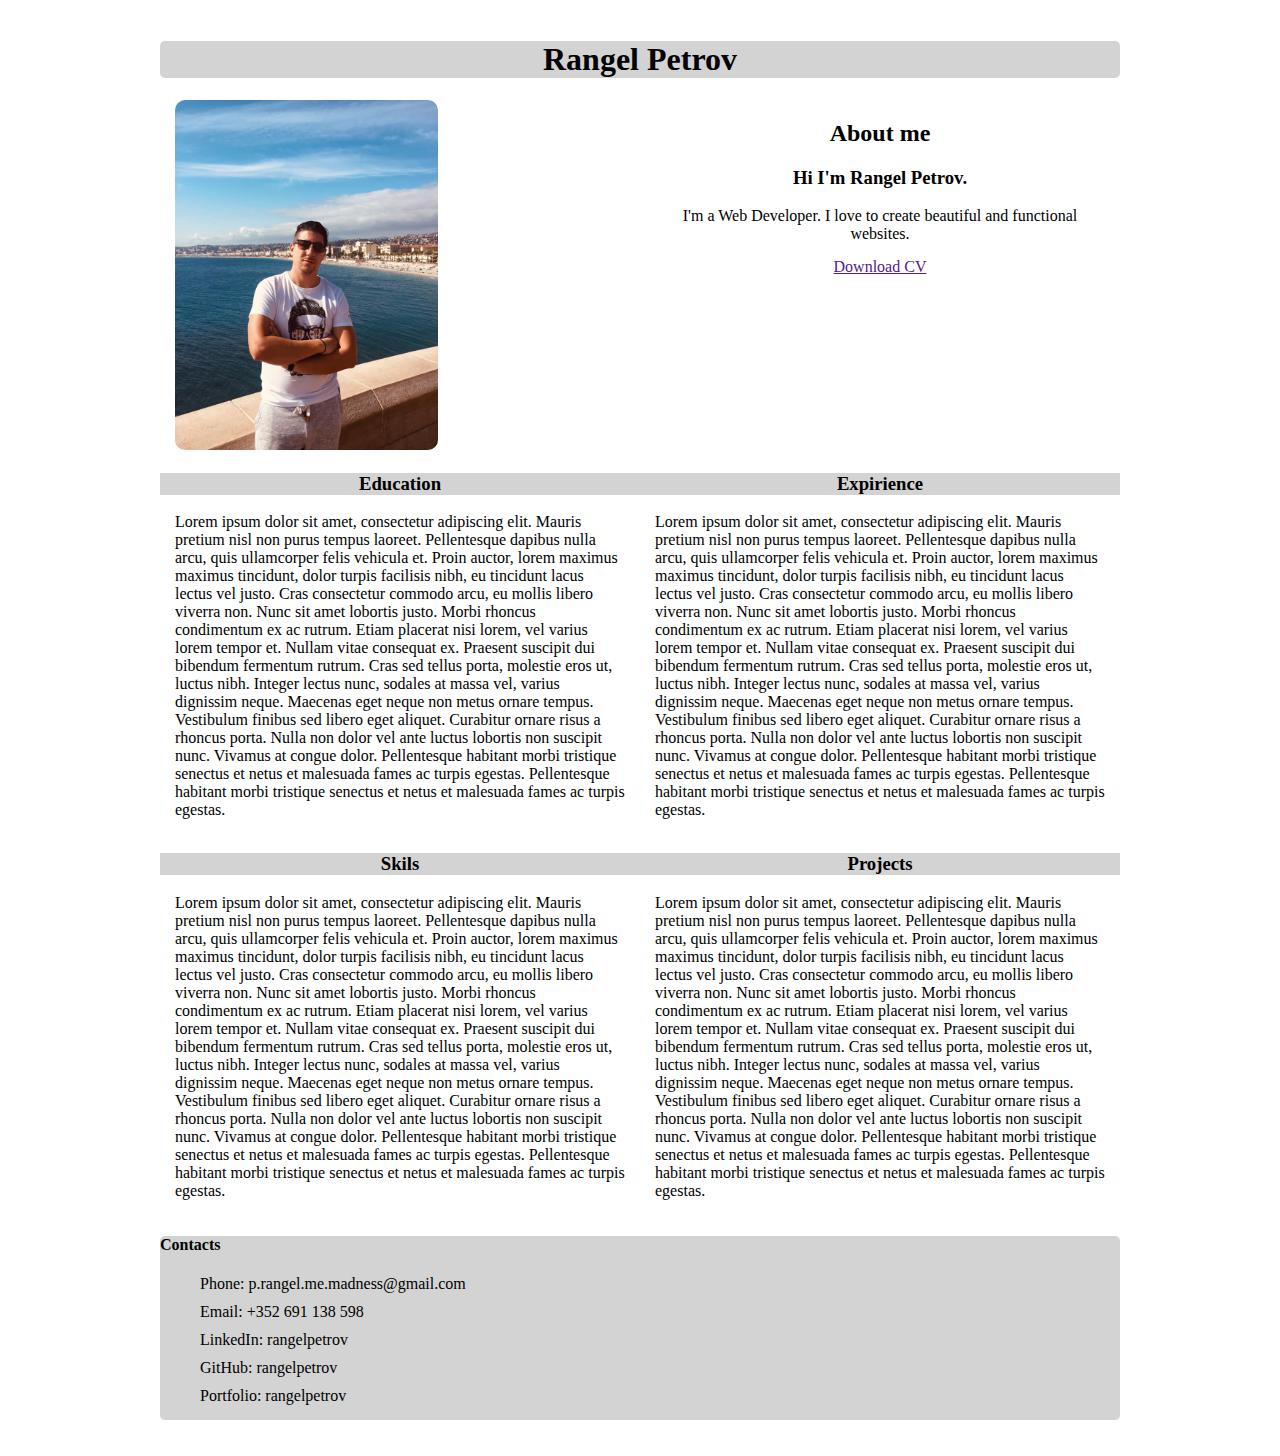
<file: 1. HTML & CSS/HTML/01. Portfolio/index.html>
<!DOCTYPE html>
<html lang="en">
<head>
    <meta charset="UTF-8">
    <meta name="viewport" content="width=device-width, initial-scale=1.0">
    <title>Portfolio</title>
    <link rel="stylesheet" href="style.css">
</head>
<body>
    <nav>
        <div>
            <h1>Rangel Petrov</h1>
        </div>
    </nav>

    <div class="flexbox-container" style="display:flex;">
        <div class="picture" style="flex:1;">
            <img class="photo" src="me_nica.jpg" alt="">
        </div>
        <div class="about" style="flex:1;">
            <h2>About me</h2>
            <h3>Hi I'm <span>Rangel Petrov.</span></h3>
            <p>I'm a Web Developer. I love to create beautiful and functional websites.</p>
            <div class="btn-con">
                <a href="" class="main-btn">
                    <span class="btn-text">Download CV</span>
                    <span class="btn-icon"><i class="fas fa-download"></i></span>
                </a>
            </div>
        </div>
    </div>

     <div class="flexbox-container" style="display:flex;">
        <div class="education" style="flex:1;">
            <h3 class="info">Education</h3>
            <p>Lorem ipsum dolor sit amet, consectetur adipiscing elit. Mauris pretium nisl non purus tempus laoreet. Pellentesque dapibus nulla arcu, quis ullamcorper felis vehicula et. Proin auctor, lorem maximus maximus tincidunt, dolor turpis facilisis nibh, eu tincidunt lacus lectus vel justo. Cras consectetur commodo arcu, eu mollis libero viverra non. Nunc sit amet lobortis justo. Morbi rhoncus condimentum ex ac rutrum. Etiam placerat nisi lorem, vel varius lorem tempor et. Nullam vitae consequat ex. Praesent suscipit dui bibendum fermentum rutrum.

Cras sed tellus porta, molestie eros ut, luctus nibh. Integer lectus nunc, sodales at massa vel, varius dignissim neque. Maecenas eget neque non metus ornare tempus. Vestibulum finibus sed libero eget aliquet. Curabitur ornare risus a rhoncus porta. Nulla non dolor vel ante luctus lobortis non suscipit nunc. Vivamus at congue dolor. Pellentesque habitant morbi tristique senectus et netus et malesuada fames ac turpis egestas. Pellentesque habitant morbi tristique senectus et netus et malesuada fames ac turpis egestas.</p>
        </div>
        <div class="expirience" style="flex:1;">
            <h3 class="info">Expirience</h3>
            <p>Lorem ipsum dolor sit amet, consectetur adipiscing elit. Mauris pretium nisl non purus tempus laoreet. Pellentesque dapibus nulla arcu, quis ullamcorper felis vehicula et. Proin auctor, lorem maximus maximus tincidunt, dolor turpis facilisis nibh, eu tincidunt lacus lectus vel justo. Cras consectetur commodo arcu, eu mollis libero viverra non. Nunc sit amet lobortis justo. Morbi rhoncus condimentum ex ac rutrum. Etiam placerat nisi lorem, vel varius lorem tempor et. Nullam vitae consequat ex. Praesent suscipit dui bibendum fermentum rutrum.

Cras sed tellus porta, molestie eros ut, luctus nibh. Integer lectus nunc, sodales at massa vel, varius dignissim neque. Maecenas eget neque non metus ornare tempus. Vestibulum finibus sed libero eget aliquet. Curabitur ornare risus a rhoncus porta. Nulla non dolor vel ante luctus lobortis non suscipit nunc. Vivamus at congue dolor. Pellentesque habitant morbi tristique senectus et netus et malesuada fames ac turpis egestas. Pellentesque habitant morbi tristique senectus et netus et malesuada fames ac turpis egestas.</p>
        </div>
    </div>
     <div class="flexbox-container" style="display:flex;">
        <div class="skils" style="flex:1;">
            <h3 class="info">Skils</h3>
            <p>Lorem ipsum dolor sit amet, consectetur adipiscing elit. Mauris pretium nisl non purus tempus laoreet. Pellentesque dapibus nulla arcu, quis ullamcorper felis vehicula et. Proin auctor, lorem maximus maximus tincidunt, dolor turpis facilisis nibh, eu tincidunt lacus lectus vel justo. Cras consectetur commodo arcu, eu mollis libero viverra non. Nunc sit amet lobortis justo. Morbi rhoncus condimentum ex ac rutrum. Etiam placerat nisi lorem, vel varius lorem tempor et. Nullam vitae consequat ex. Praesent suscipit dui bibendum fermentum rutrum.

Cras sed tellus porta, molestie eros ut, luctus nibh. Integer lectus nunc, sodales at massa vel, varius dignissim neque. Maecenas eget neque non metus ornare tempus. Vestibulum finibus sed libero eget aliquet. Curabitur ornare risus a rhoncus porta. Nulla non dolor vel ante luctus lobortis non suscipit nunc. Vivamus at congue dolor. Pellentesque habitant morbi tristique senectus et netus et malesuada fames ac turpis egestas. Pellentesque habitant morbi tristique senectus et netus et malesuada fames ac turpis egestas.</p>
        </div>
        <div class="projects" style="flex:1;">
            <h3 class="info">Projects</h3>
            <p>Lorem ipsum dolor sit amet, consectetur adipiscing elit. Mauris pretium nisl non purus tempus laoreet. Pellentesque dapibus nulla arcu, quis ullamcorper felis vehicula et. Proin auctor, lorem maximus maximus tincidunt, dolor turpis facilisis nibh, eu tincidunt lacus lectus vel justo. Cras consectetur commodo arcu, eu mollis libero viverra non. Nunc sit amet lobortis justo. Morbi rhoncus condimentum ex ac rutrum. Etiam placerat nisi lorem, vel varius lorem tempor et. Nullam vitae consequat ex. Praesent suscipit dui bibendum fermentum rutrum.

Cras sed tellus porta, molestie eros ut, luctus nibh. Integer lectus nunc, sodales at massa vel, varius dignissim neque. Maecenas eget neque non metus ornare tempus. Vestibulum finibus sed libero eget aliquet. Curabitur ornare risus a rhoncus porta. Nulla non dolor vel ante luctus lobortis non suscipit nunc. Vivamus at congue dolor. Pellentesque habitant morbi tristique senectus et netus et malesuada fames ac turpis egestas. Pellentesque habitant morbi tristique senectus et netus et malesuada fames ac turpis egestas.</p>
        </div>
    </div>
    <footer id="footer">
        <div class="contacts">
            <h4>Contacts</h4>
            <ul class="contact-info">
                <li>Phone: <span>p.rangel.me.madness@gmail.com</span></li>
                <li>Email: <span>+352 691 138 598</span></li>
                <li>LinkedIn: <span>rangelpetrov</span></li>
                <li>GitHub: <span>rangelpetrov</span></li>
                <li>Portfolio: <span>rangelpetrov</span></li>
            </ul>
        </div>
    </footer>
</body>
</html>
</file>
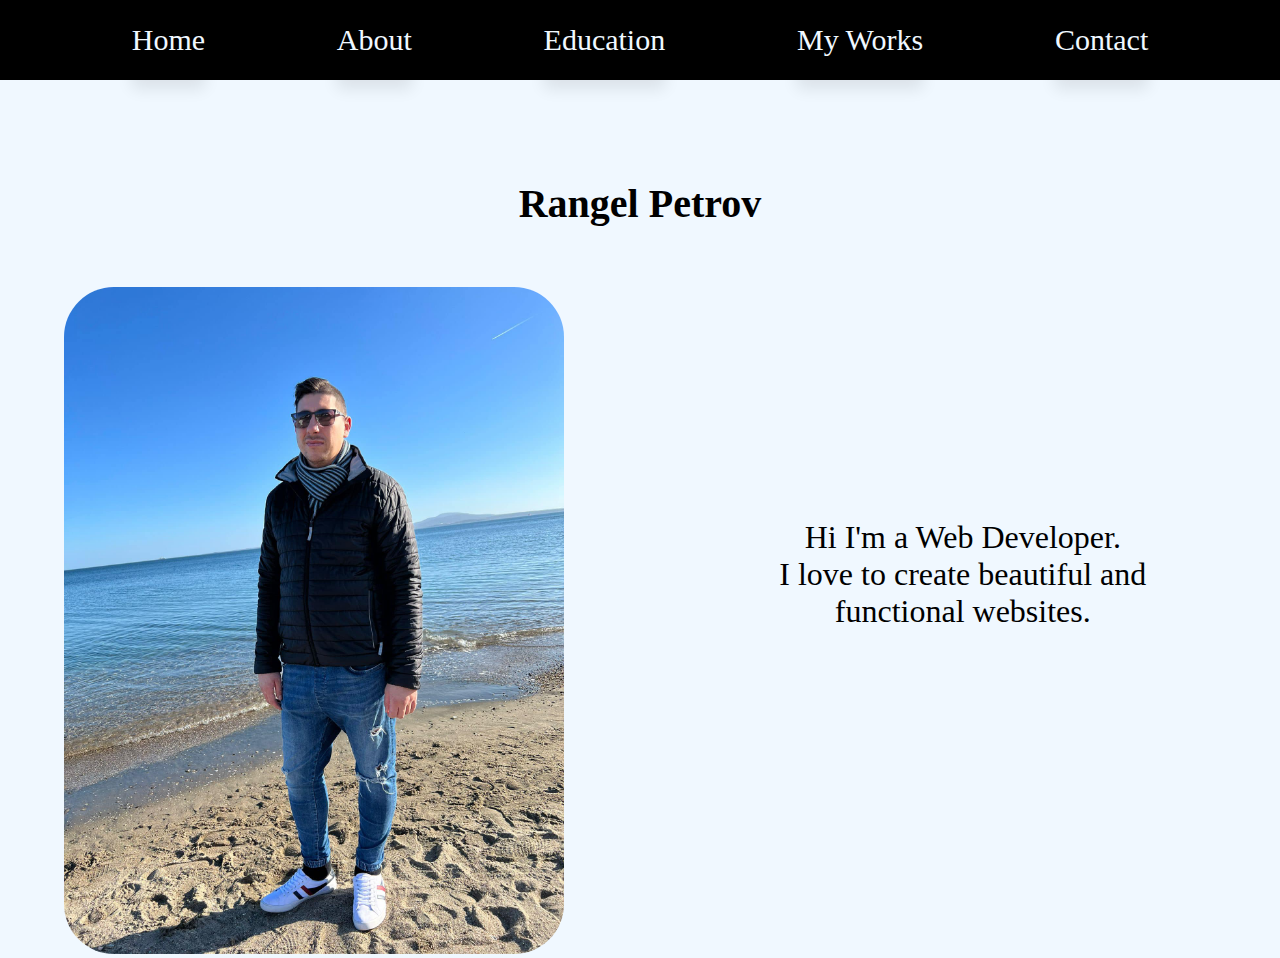
<file: 1. HTML & CSS/HTML/02. Portfolio preparation/index.html>
<!DOCTYPE html>
<html lang="en">
<head>
    <meta charset="UTF-8">
    <meta name="viewport" content="width=device-width, initial-scale=1.0">
    <link rel="stylesheet" href="style.css">
    <title>Home</title>
</head>
<body >
    <!-- Preparing my portfolio -->
     <nav class="nav">
         <a href="index.html">Home</a>
         <a href="about.html">About</a>
         <a href="education.html">Education</a>
         <a href="works.html">My Works</a>
         <a href="contact.html">Contact</a>
    </nav>
    <div class="nav-name">
        <h1 class="name">
            Rangel Petrov
        </h1>
     </div>
    <div class="home-page">
        <div class="photo">
            <img class="me" src="me_home_page.jpg">
            <div class="text">
                <p class="text-about">
                    Hi I'm a Web Developer.<br>
                    I love to create beautiful and <br>
                    functional websites.
                </p>
                <!-- <a class="about-button" href="about.html">
                    About me
                </a> -->
            </div>
        </div>
    </div>
</body>
</html>
</file>
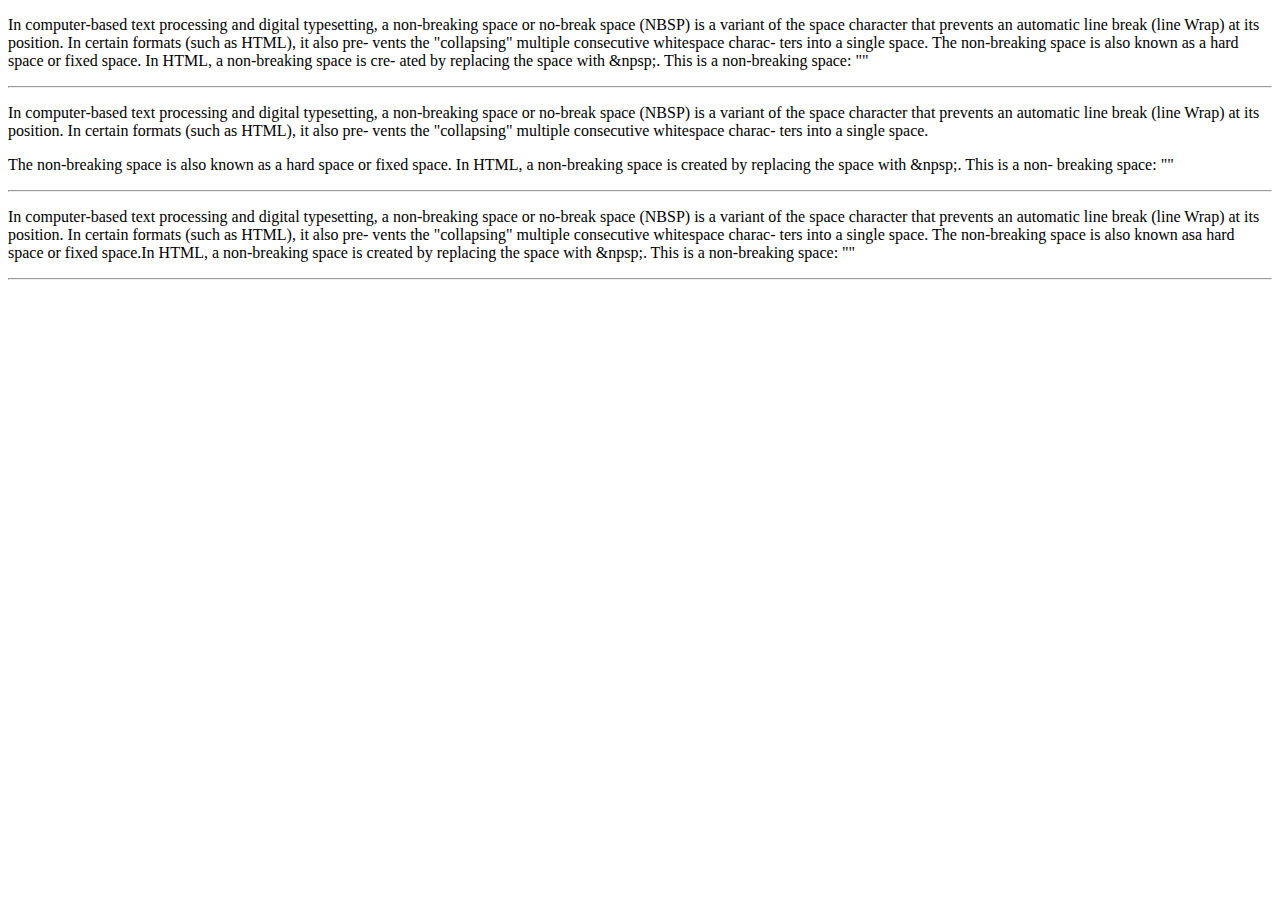
<file: 1. HTML & CSS/HTML/2. Structuring text/2.1 Paragraphs.html>
<!DOCTYPE html>
<html lang="en">
<head>
    <meta charset="UTF-8">
    <meta name="viewport" content="width=device-width, initial-scale=1.0">
    <title>Paragraph</title>
</head>
<body>
    <p>In computer-based text processing and digital typesetting, 
        a non-breaking space or no-break space (NBSP) is a variant of the 
        space character that prevents an automatic line break (line Wrap)
        at its position. In certain formats (such as HTML), it also pre-
        vents the "collapsing" multiple consecutive whitespace charac-
        ters into a single space. The non-breaking space is also known as
        a hard space or fixed space. In HTML, a non-breaking space is cre-
        ated by replacing the space with &amp;npsp;. This is a non-breaking
        space: "" </p>
    <hr>
    <p>In computer-based text processing and digital typesetting, 
        a non-breaking space or no-break space (NBSP) is a variant of the 
        space character that prevents an automatic line break (line Wrap)
        at its position. In certain formats (such as HTML), it also pre-
        vents the "collapsing" multiple consecutive whitespace charac-
        ters into a single space.<P></P>The non-breaking space is also
        known as a hard space or fixed space. In HTML, a non-breaking space
        is created by replacing the space with &amp;npsp;. This is a non-
        breaking space: ""</p>   
    <hr>
    <p>In computer-based text processing and digital typesetting, 
        a non-breaking space or no-break space (NBSP) is a variant of the 
        space character that prevents an automatic line break (line Wrap)
        at its position. In certain formats (such as HTML), it also pre-
        vents the "collapsing" multiple consecutive whitespace charac-
        ters into a single space.
        The non-breaking space is also known asa hard space or fixed 
        space.In HTML, a non-breaking space is created by replacing the 
        space with &amp;npsp;. This is a non-breaking space: "" </p>
    <hr>
</body>
</html>
</file>
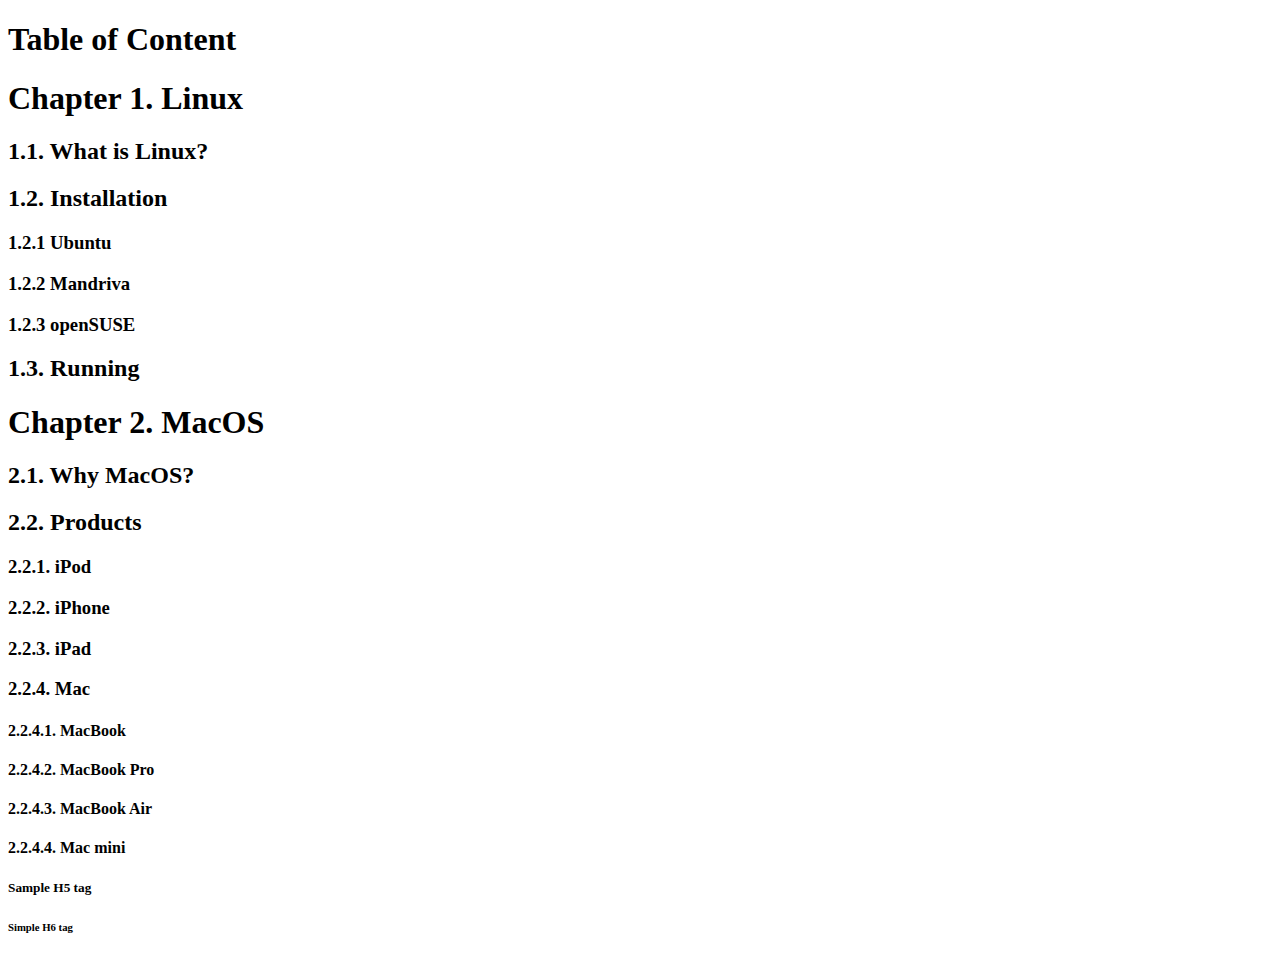
<file: 1. HTML & CSS/HTML/2. Structuring text/2.2 Headlines.html>
<!DOCTYPE html>
<html lang="en">
<head>
    <meta charset="UTF-8">
    <meta name="viewport" content="width=device-width, initial-scale=1.0">
    <title>Headers</title>
</head>
<body>
<h1>Table of Content</h1>
<h1>Chapter 1. Linux</h1>
    <h2>1.1. What is Linux?</h2>
    <h2>1.2. Installation</h2>
        <h3>1.2.1 Ubuntu</h3>
        <h3>1.2.2 Mandriva</h3>
        <h3>1.2.3 openSUSE</h3>
    <h2>1.3. Running</h2>    
<h1>Chapter 2. MacOS</h1>
    <h2>2.1. Why MacOS?</h2>    
    <h2>2.2. Products</h2>
        <h3>2.2.1. iPod</h3>    
        <h3>2.2.2. iPhone</h3>    
        <h3>2.2.3. iPad</h3>    
        <h3>2.2.4. Mac</h3>
            <h4>2.2.4.1. MacBook</h4>    
            <h4>2.2.4.2. MacBook Pro</h4>    
            <h4>2.2.4.3. MacBook Air</h4>    
            <h4>2.2.4.4. Mac mini</h4>
<h5>Sample H5 tag</h5>
<h6>Simple H6 tag</h6>                
</body>
</html>
</file>
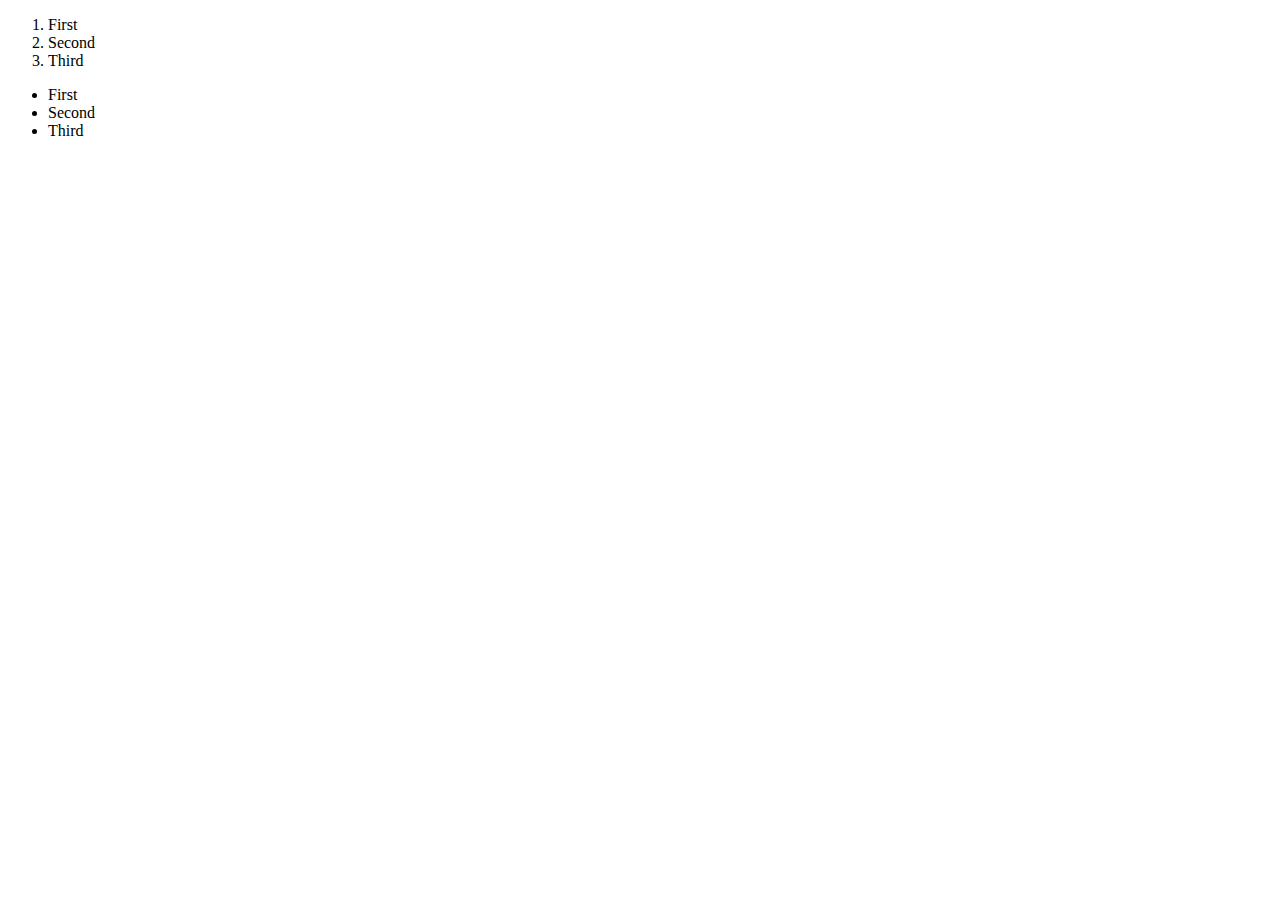
<file: 1. HTML & CSS/HTML/2. Structuring text/2.3.Numbered_and_unnumbered_lists.html>
<!DOCTYPE html>
<html lang="en">
<head>
    <meta charset="UTF-8">
    <meta name="viewport" content="width=device-width, initial-scale=1.0">
    <title>Lists</title>
</head>
<body>
    <ol>
        <li>First</li>
        <li>Second</li>
        <li>Third</li>
    </ol>

<ul>
    <li>First</li>
    <li>Second</li>
    <li>Third</li>
</ul>    
</body>
</html>
</file>
<file: 1. HTML & CSS/HTML/01. Portfolio/style.css>
body {
    /* background-image: url("rangel_petov_home_page.png"); */
    padding: 20px 20px 20px 20px;
    max-width: 960px;
    margin: auto;
}

img {
    margin-left: 15px;
    border-radius: 10px;
    height: 350px;
}

nav{
    /* background-image: url("nav.png"); */
    border: 10px;
    border-radius: 5px;
    background-color: lightgrey;
    text-align: center;
}

.photo-nav{
    width: auto;
}

footer{
    background-color: lightgrey;
    border-radius: 5px;

}

.contact-me{
    text-align: center;
    padding: 10px;
}

.contact-info{
    list-style-type: none;
    padding-bottom: 5px;
}

.contact-info li{
    padding-bottom: 10px;
}

.info{
    background-color: lightgrey;
    text-align: center;
}

p{
    margin: 15px;
}

.about{
    text-align: center;
}

.footer-contact-info{
    float: right;
    padding-right: 30px;
}
</file>
<file: 1. HTML & CSS/HTML/02. Portfolio preparation/style.css>
/* Extra small devices (mobile) */
@media screen  and (max-width: 576px){
  
}

/* Small devices (mobile/tablets) */
@media screen  and (min-width: 576px){
  
}

/* Medium devices (tablets/laptops) */
@media screen  and (min-width: 768px){
  
}

/* Large devices (laptops/desktops) */
@media screen  and (min-width: 992px){
  
}

/* Extra large devices (large desktops) */
@media screen and (min-width: 1200px){
  
}

html {
  font-size: 16px;
}


body{
  /* background-color: dodgerblue; */
  background-color: aliceblue;
  margin: 0;
}

h1{font-size: 2.5rem; }
h2{font-size: 2rem; }
h3{font-size: 1.75rem; }
h4{font-size: 1.5rem; }
h5{font-size: 1.25rem; }
h6{font-size: 1rem; }

.nav{
  background-color: black;
  margin: 0;
  height: 80px;
  text-align: center;
  align-items: center;
  display: flex;
  justify-content: space-evenly;
}

.nav a{
  box-shadow: rgba(0, 0, 0, 0.17) 0px -23px 25px 0px inset, rgba(0, 0, 0, 0.15) 0px -36px 30px 0px inset, rgba(0, 0, 0, 0.1) 0px -79px 40px 0px inset, rgba(0, 0, 0, 0.06) 0px 2px 1px, rgba(0, 0, 0, 0.09) 0px 4px 2px, rgba(0, 0, 0, 0.09) 0px 8px 4px, rgba(0, 0, 0, 0.09) 0px 16px 8px, rgba(0, 0, 0, 0.09) 0px 32px 16px;
  text-align: center;
  font-size: 30px;
  text-decoration: none;
  color: aliceblue;
}

a:hover{
  color: dodgerblue;
  cursor: pointer;
}

.name{
  margin: 0;
  text-align: center;
  padding-top: 100px;
}

.photo{
  padding-top: 60px;
  padding-left: 5%;
}

  
.me {
  width: 500px;
  border-radius: 50px;
  /* filter: grayscale(100%); */

  transition: filter 0.3s ease;
  transition: transform 0.3s ease-in-out;
}

.me:hover{
  /* filter: grayscale(0%); */
  transform: scale(1.1); /* Increases size by 10% */

}

.text{
  float: right;
  padding-right: 11%;
}

.name span{
  color: dodgerblue;
  text-shadow: 2px 2px 0 #bcbcbc, 4px 4px 0 #9c9c9c;
}

.about-button{
  text-decoration: none;
  float: right;
  text-align: center;
  color: black;
  padding-top: 20px;
}
 
i{
  font-size: 80px;
}

i:hover{
  /* color: aliceblue; */
  color: dodgerblue;
  /* cursor: pointer; */
}
.icons{
  display: flex;
  padding-left: 20px;
  padding-top: 20px;
  padding-right: 20px;
}

.left-site{
  flex: 1;
}

.right-site{
  flex: -3;
}

.middle-site{
  flex: 8;
}

.text-about{
  font-size: 2.0rem;
  padding-top: 200px;
  padding-bottom: 30px;
  text-align: center;
  
  position: relative;
  display: inline-block;
}

.text-about::after,
.text-about::before {
  content: '';
  position: absolute;
  width: 100%;
  height: 2px;
  background: linear-gradient(to right, #ff0000, #00ffff);
  bottom: -5px;
  left: 0;
  transform: scaleX(0);
  transform-origin: right;
  transition: transform 0.4s ease-out;
}

.text-about::before {
  top: -5px;
  transform-origin: left;
}

.text-about:hover::after,
.text-about:hover::before {
  transform: scaleX(1);
}

.css, .javascript, .angular, .python, .php, .postgresql, .ionic, .git, .vercel, .mocha{
  padding-left: 60px;
}
</file>
